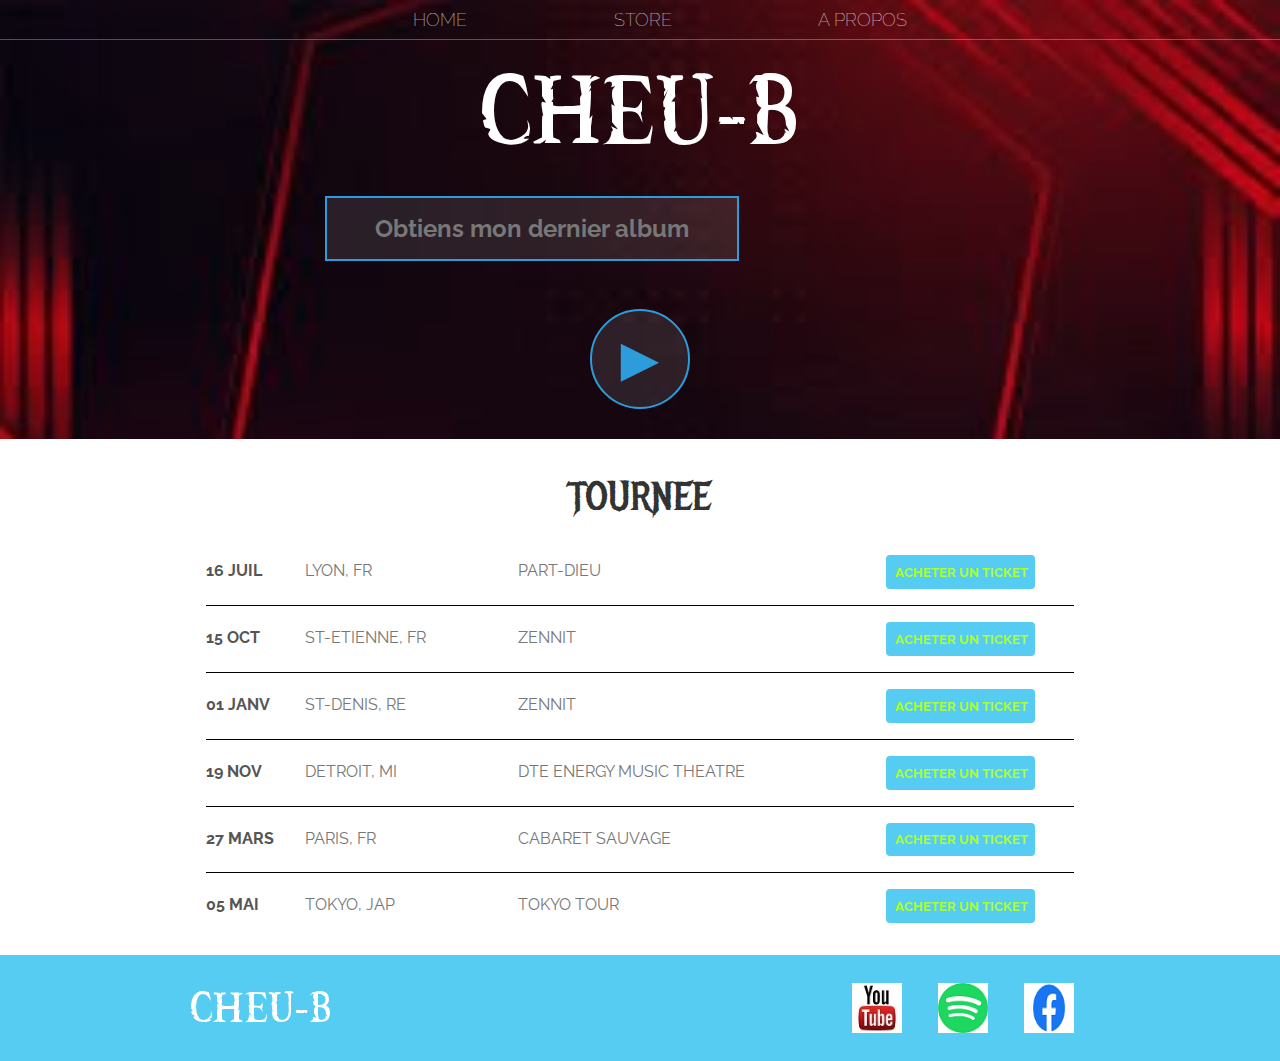
<file: index.html>
<html>
    <head>

    </head>
    <title>CHEU-B</title>
    <meta name="description" content="Retrouvez les dates ainsi que les lieux de la tournée de Cheu-b">
    <link rel="stylesheet" href="style.css" />
    <body>
        <header class="main-header">
            <nav class="nav main-nav">
                <ul>
                    <li><a href="index.html">HOME</a></li>
                    <li><a href="store.html">STORE</a></li>
                    <li><a href="about.html">A PROPOS</a></li>
                </ul>
            </nav>
            
            <h1 class="artiste-name artiste-name-large"> CHEU-B</h1>
            <div class="container">
            <button class="btn btn-header" type="button"> Obtiens mon dernier album </button>
        </div>
            <button class="btn btn-header btn-play" type="button"> &#9658; </button>
        </header>
       <section class="content-section container">
           <h2 class="section-header"> TOURNEE</h2>
           <div> 
               <div class="tour-row">
                     <span class="tour-item tour-date">16 JUIL</span>
                     <span class="tour-item tour-city">LYON, FR </span>
                     <span class="tour-item tour-arena">PART-DIEU</span>
                     <button type="button" class="btn tour-item tour-btn btn-primary">ACHETER UN TICKET</button>
               </div>
               
               <div class="tour-row">
                <span class="tour-item tour-date">15 OCT</span>
                <span class="tour-item tour-city">ST-ETIENNE, FR </span>       
                <span class="tour-item tour-arena">ZENNIT</span>      
                <button type="button" class="btn tour-item tour-btn btn-primary">ACHETER UN TICKET</button>
          </div>   
          <div class="tour-row">
            <span class="tour-item tour-date">01 JANV</span>
            <span class="tour-item tour-city">ST-DENIS, RE </span> 
            <span class="tour-item tour-arena">ZENNIT</span>   
            <button type="button" class="btn tour-item tour-btn btn-primary">ACHETER UN TICKET</button>
      </div>
      <div class="tour-row">
        <span class="tour-item tour-date">19 NOV</span>
        <span class="tour-item tour-city">DETROIT, MI </span>
        <span class="tour-item tour-arena">DTE ENERGY MUSIC THEATRE</span>
        <button type="button" class="btn tour-item tour-btn btn-primary">ACHETER UN TICKET</button>
  </div>
  <div class="tour-row">
    <span class="tour-item tour-date">27 MARS</span>
    <span class="tour-item tour-city">PARIS, FR </span>
    <span class="tour-item tour-arena">CABARET SAUVAGE</span>
    <button type="button" class="btn tour-item tour-btn btn-primary">ACHETER UN TICKET</button>
</div>

<div class="tour-row">
    <span class="tour-item tour-date">05 MAI</span>
    <span class="tour-item tour-city">TOKYO, JAP </span>
    <span class="tour-item tour-arena">TOKYO TOUR</span>
    <button type="button" class="btn tour-item tour-btn btn-primary">ACHETER UN TICKET</button>
</div>
           </div>
       </section>
       <footer class="main-footer"> 
        <div class="container main-footer-container">
        <h3 class="artiste-name"> CHEU-B</h3>
        <ul class ="nav footer-nav">
            <li>
                <a href="https://www.youtube.com/channel/UCuSDGZ7fXw_Pu8xUU3x_uVw/featured"
                target="_blank"><img src="images/Youtube Logo.jpg"></a>
        </li>
            <li>
                <a href="https://open.spotify.com/artist/2bbQRkTmEgKA1INGHeH7oT"
                target="_blank"><img src="images/Spotify Logo.png"></a>
            </li>
            <li>
                <a href="https://fr-fr.facebook.com/cheubofficial"
                target="_blank"><img src="images/Facebook Logo.png"></a>
            </li>
        </ul>
    </div>
</footer>
    </body>
</html>
</file>
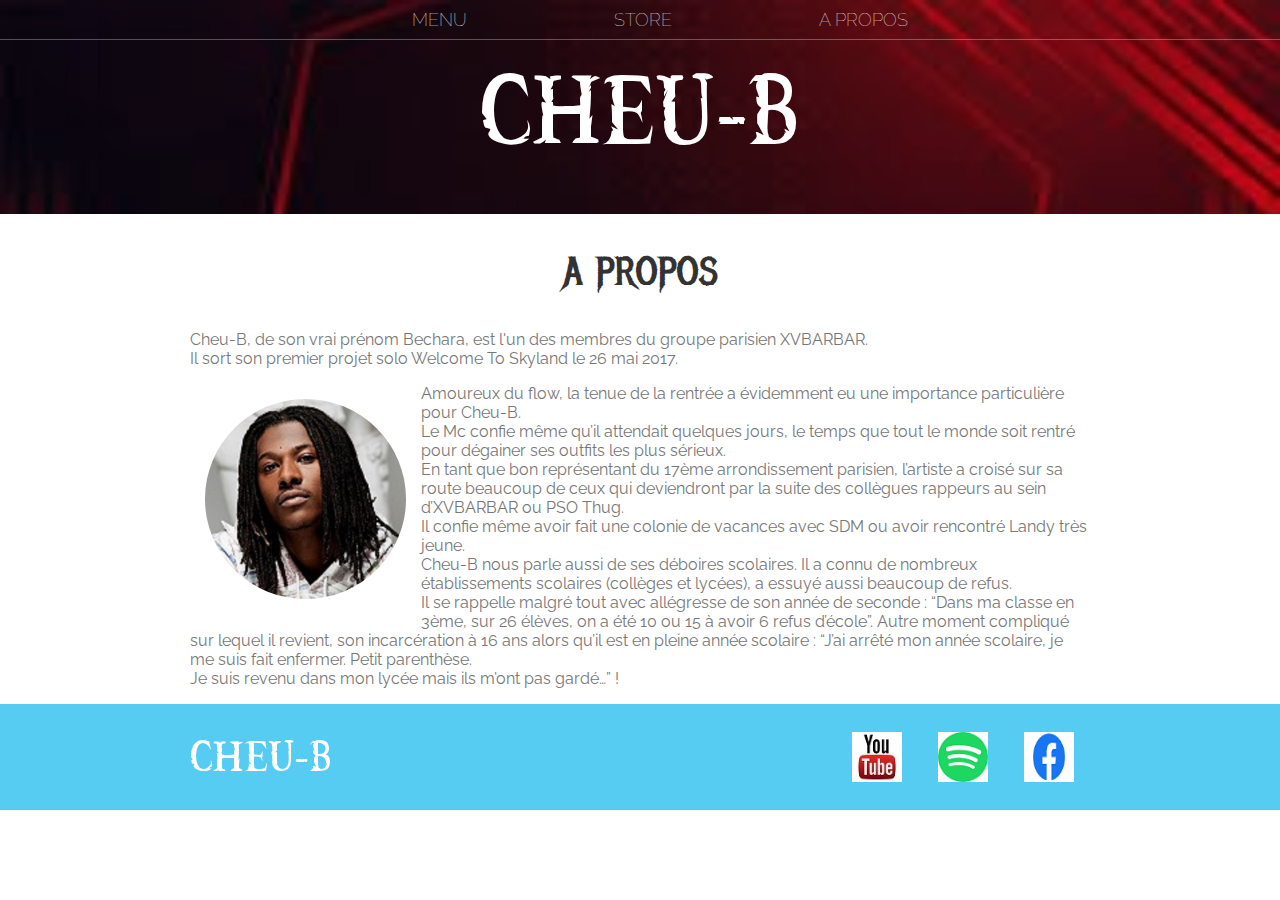
<file: about.html>
<html>
    <head>

    </head>
    <title>CHEU-B | A PROPOS</title>
    <meta name="description" content="Retrouvez les dates ainsi que les lieux de la tournée de Cheu-b">
    <link rel="stylesheet" href="style.css" />
    <body>
        <header class="main-header">
            <nav class="nav main-nav">
                <ul>
                    <li><a href="index.html">MENU</a></li>
                    <li><a href="store.html">STORE</a></li>
                    <li><a href="about.html">A PROPOS</a></li>
                </ul>
            </nav>
            
            <h1 class="artiste-name artiste-name-large"> CHEU-B</h1>
        </header>
        <section class="content-section container">
            <h2 class="section-header"> A PROPOS </h2>
            <p> Cheu-B, de son vrai prénom Bechara, est l'un des membres du groupe parisien XVBARBAR. 
                <br>
                    Il sort son premier projet solo Welcome To Skyland le 26 mai 2017.
            </p>
            <img class="about-band-image" src="images\cheub.jpg">
            <p>
                Amoureux du flow, la tenue de la rentrée a évidemment eu une importance particulière pour Cheu-B. 
                <br>Le Mc confie même qu’il attendait quelques jours, le temps que tout le monde soit rentré pour dégainer ses outfits les plus sérieux.
                <br> En tant que bon représentant du 17ème arrondissement parisien, l’artiste a croisé sur sa route beaucoup de ceux qui deviendront par la suite des collègues rappeurs au sein d’XVBARBAR ou PSO Thug.
                <br>Il confie même avoir fait une colonie de vacances avec SDM ou avoir rencontré Landy très jeune.
                <br>Cheu-B nous parle aussi de ses déboires scolaires. Il a connu de nombreux établissements scolaires (collèges et lycées), a essuyé aussi beaucoup de refus.
                <br>Il se rappelle malgré tout avec allégresse de son année de seconde : “Dans ma classe en 3ème, sur 26 élèves, on a été 10 ou 15 à avoir 6 refus d’école”. Autre moment compliqué sur lequel il revient, son incarcération à 16 ans alors qu’il est en pleine année scolaire : “J’ai arrêté mon année scolaire, je me suis fait enfermer. Petit parenthèse.
                <br> Je suis revenu dans mon lycée mais ils m’ont pas gardé…” !
            </p>
        </section>
        <footer class="main-footer"> 
                <div class="container main-footer-container">
                <h3 class="artiste-name"> CHEU-B</h3>
                <ul class ="nav footer-nav">
                    <li>
                        <a href="https://www.youtube.com/channel/UCuSDGZ7fXw_Pu8xUU3x_uVw/featured"
                        target="_blank"><img src="images/Youtube Logo.jpg"></a>
                </li>
                    <li>
                        <a href="https://open.spotify.com/artist/2bbQRkTmEgKA1INGHeH7oT"
                        target="_blank"><img src="images/Spotify Logo.png"></a>
                    </li>
                    <li>
                        <a href="https://fr-fr.facebook.com/cheubofficial"
                        target="_blank"><img src="images/Facebook Logo.png"></a>
                    </li>
                </ul>
            </div>
        </footer>
    </body>
</html>
</file>
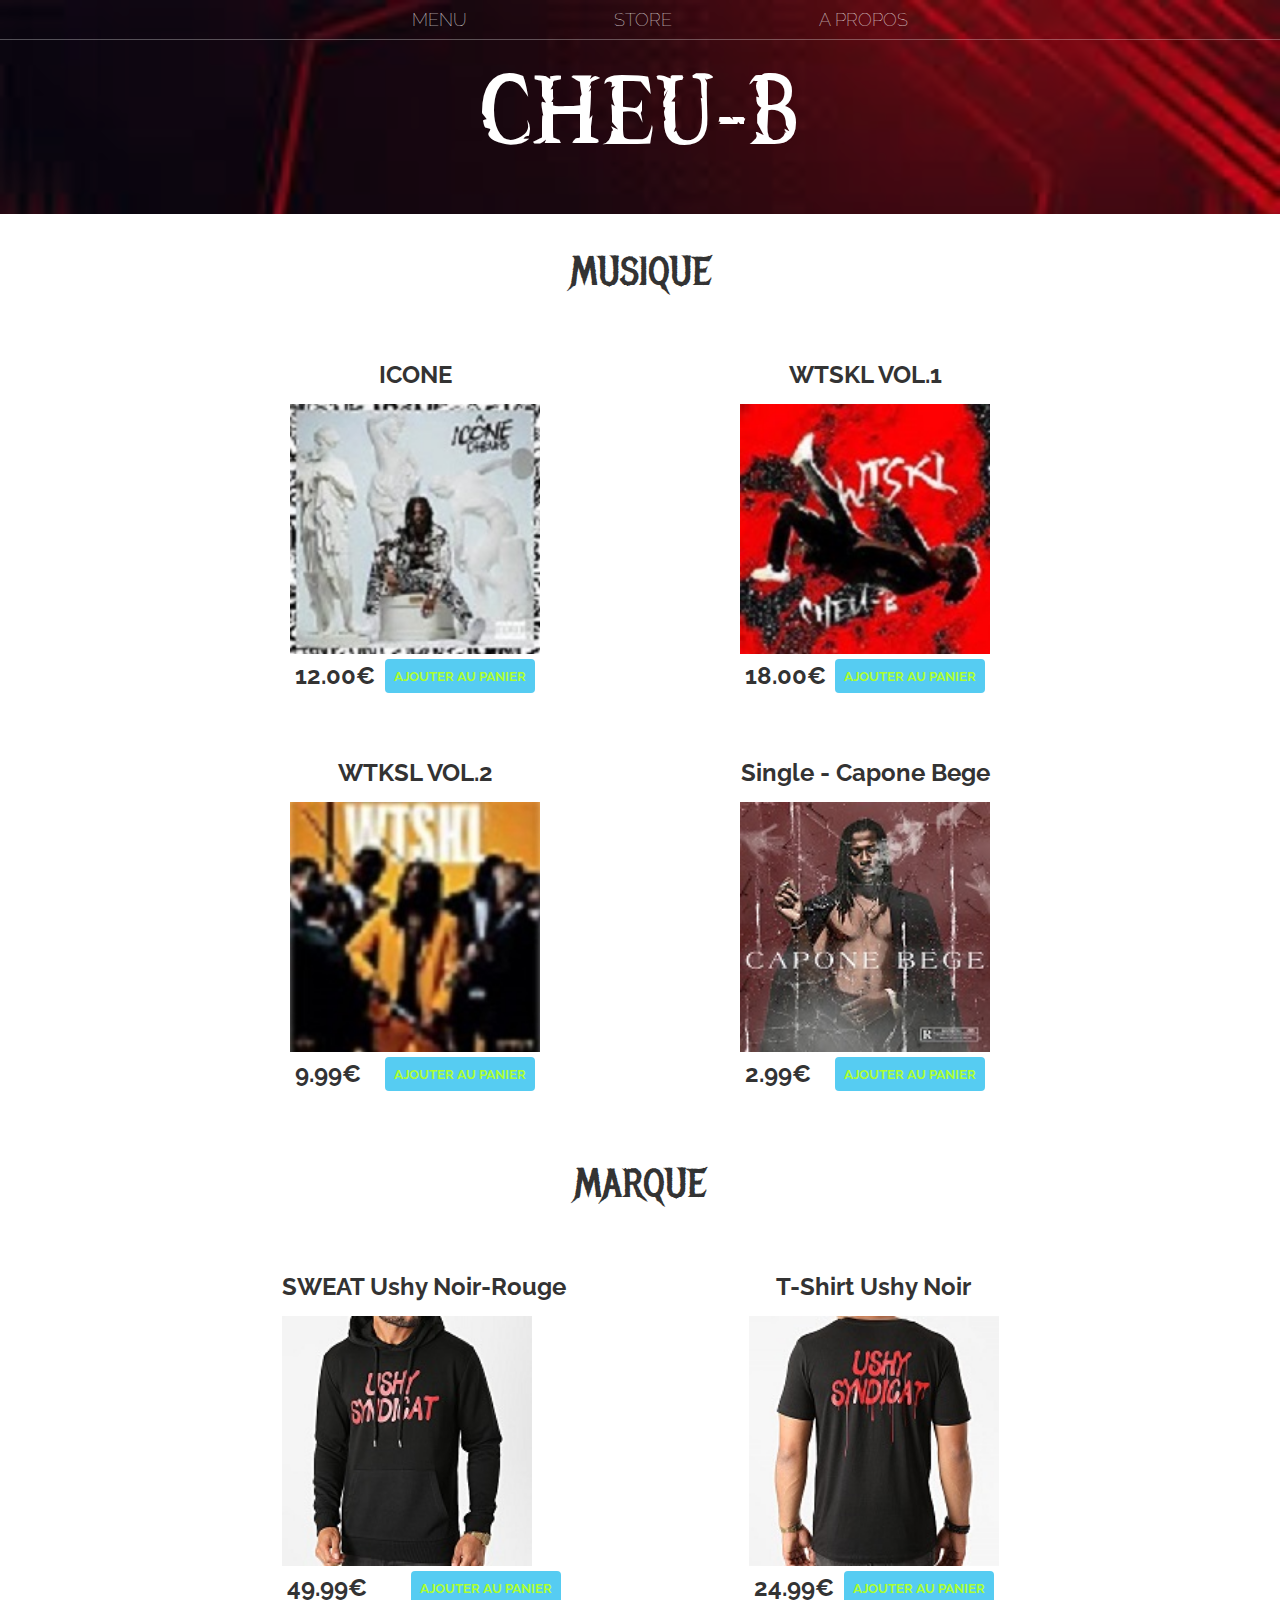
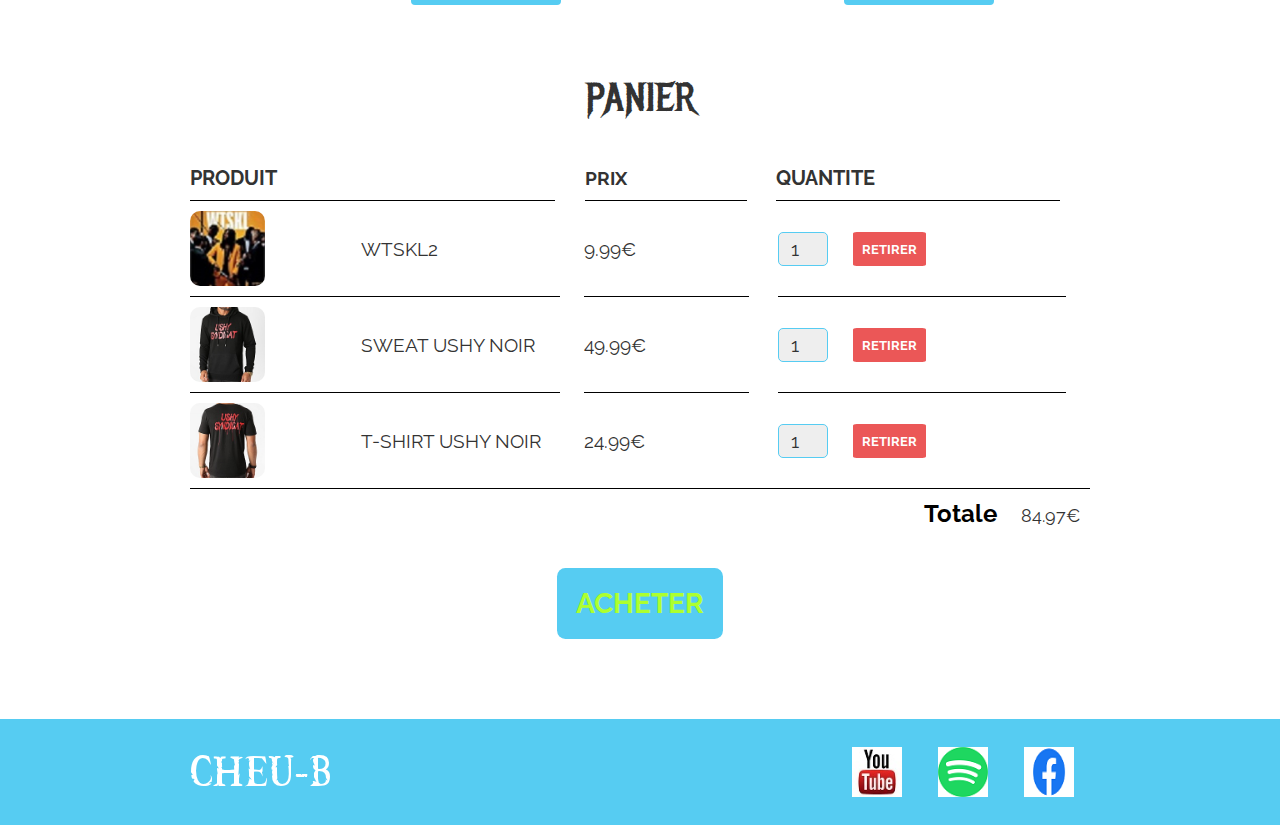
<file: store.html>
<html>
    <head>

    </head>
    <title>CHEU-B | STORE</title>
    <meta name="description" content="Retrouvez les dates ainsi que les lieux de la tournée de Cheu-b">
    <link rel="stylesheet" href="style.css" />
    <script src="store.js"></script>
    <body>
        <header class="main-header">
            <nav class="main-nav nav">
                <ul>
                    <li><a href="index.html">MENU</a></li>
                    <li><a href="store.html">STORE</a></li>
                    <li><a href="about.html">A PROPOS</a></li>
                </ul>
            </nav>
            <h1 class="artiste-name artiste-name-large"> CHEU-B</h1>
        </header>
        <section class="container content-section">
            <h2 class="section-header">MUSIQUE</h2>
            <div class="shop-items">
                <div class="shop-item">
                    <span class="shop-item-title">ICONE</span>
                    <img class="shop-item-image" src="images/Album ICONE.jpg">
                    <div class="shop-item-details">
                        <span class="shop-item-price">12.00€</span>
                        <button class="btn btn-primary shop-item-button" type="button">AJOUTER AU PANIER</button>
                    </div>
                </div>
                <div class="shop-item">
                    <span class="shop-item-title">WTSKL VOL.1</span>
                    <img class="shop-item-image" src="images\Album WTSKL.jpg">
                    <div class="shop-item-details">
                        <span class="shop-item-price">18.00€</span>
                        <button class="btn btn-primary shop-item-button"type="button">AJOUTER AU PANIER</button>
                    </div>
                </div>
                <div class="shop-item">
                    <span class="shop-item-title">WTKSL VOL.2</span>
                    <img class="shop-item-image" src="images\Album WTSKL 2.jpg">
                    <div class="shop-item-details">
                        <span class="shop-item-price">9.99€</span>
                        <button class="btn btn-primary shop-item-button" type="button">AJOUTER AU PANIER</button>
                    </div>
                </div>
                <div class="shop-item">
                    <span class="shop-item-title">Single - Capone Bege</span>
                    <img class="shop-item-image" src="images\Single CaponeBege.jpg">
                    <div class="shop-item-details">
                        <span class="shop-item-price">2.99€</span>
                        <button class="btn btn-primary shop-item-button" type="button">AJOUTER AU PANIER</button>
                    </div>
                </div>
            </div>
        </section>
        <section class="container content-section">
            <h2 class="section-header">MARQUE</h2>
            <div class="shop-items">
                <div class="shop-item">
                    <span class="shop-item-title">SWEAT Ushy Noir-Rouge</span>
                    <img class="shop-item-image" src="images\SweatUSHY.jpg">
                    <div class="shop-item-details">
                        <span class="shop-item-price">49.99€</span>
                        <button class="btn btn-primary shop-item-button" type="button">AJOUTER AU PANIER</button>
                    </div>
                </div>
                <div class="shop-item">
                    <span class="shop-item-title">T-Shirt Ushy Noir</span>
                    <img class="shop-item-image" src="images\T-ShirtUSHY.jpg">
                    <div class="shop-item-details">
                        <span class="shop-item-price">24.99€</span>
                        <button class="btn btn-primary shop-item-button" type="button">AJOUTER AU PANIER</button>
                    </div>
                </div>
            </div>
        </div>
        </section>
        <section class="container content-section">
            <h2 class="section-header">PANIER</h2>
            <div class="cart-row">
                <span class="cart-item cart-header cart-colomn">PRODUIT</span>
                <span class="cart-price cart-header cart-colomn">PRIX</span>
                <span class="cart-quantity cart-header cart-colomn"> QUANTITE</span>
            </div>
                <div class="cart-items">
                <div class="cart-row">
                    <div class="cart-item cart-colomn">
                    <img class="cart-item-image" src="images\Album WTSKL 2.jpg" width="100" height="100">
                    <span class="cart-item-title">WTSKL2</span>
                </div>
                    <span class="cart-price cart-colomn">9.99€</span>
                    <div class="cart-quantity cart-colomn">
                        <input class="cart-quantity-input" type="number" value="1">
                        <button class="btn btn-danger" type="button">RETIRER</button>
                    </div>
                </div>
                <div class="cart-row">
                    <div class="cart-item cart-colomn">
                    <img class="cart-item-image" src="images\SweatUSHY.jpg" width="100" height="100">
                    <span class="cart-item-title">SWEAT USHY NOIR</span>
                </div>
                    <span class="cart-price cart-colomn">49.99€</span>
                    <div class="cart-quantity cart-colomn">
                        <input class="cart-quantity-input" type="number" value="1">
                        <button class="btn btn-danger" type="button">RETIRER</button>
                    </div>
                </div>
                <div class="cart-row">
                    <div class="cart-item cart-colomn">
                    <img class="cart-item-image" src="images\T-ShirtUSHY.jpg" width="100" height="100">
                    <span class="cart-item-title">T-SHIRT USHY NOIR</span>
                </div>
                    <span class="cart-price cart-colomn">24.99€</span>
                    <div class="cart-quantity cart-colomn">
                        <input class="cart-quantity-input" type="number" value="1">
                        <button class="btn btn-danger" type="button">RETIRER</button>
                    </div>
                </div>
            </div>
            <div class="cart-total">
                <strong class="cart-total-title">Totale</strong>
                <stong class="cart-total-price">84.97€</stong>
            </div>
                <button class="btn btn-primary btn-purchase" type="button">ACHETER</button>
        </section>
        <footer class="main-footer"> 
            <div class="container main-footer-container">
            <h3 class="artiste-name"> CHEU-B</h3>
            <ul class ="nav footer-nav">
                <li>
                <a href="https://www.youtube.com/channel/UCuSDGZ7fXw_Pu8xUU3x_uVw/featured"
                target="_blank"><img src="images/Youtube Logo.jpg"></a>
             </li>
             <li>
                <a href="https://open.spotify.com/artist/2bbQRkTmEgKA1INGHeH7oT"
                target="_blank"><img src="images/Spotify Logo.png"></a>
             </li>
             <li>
                <a href="https://fr-fr.facebook.com/cheubofficial"
                target="_blank"><img src="images/Facebook Logo.png"></a>
                </li>
            </ul>
        </div>
    </footer>
    </body>
</html>
</file>
<file: style.css>
@import url('https://fonts.googleapis.com/css?family=Raleway:300,400,700');
@import url("https://fonts.googleapis.com/css?family=Metal+Mania");

@font-face {
    font-family: "Booter - Zero Zero";
    src: url("Fonts/Booter - Zero Zero.woff") format("woff"),
         url("Fonts/Booter - Zero Zero.woff2") format("woff2");
    font-weight: normal;
    font-style: normal;
}
* {
    box-sizing : border-box;
    font-family: Raleway;
    color: #777;
}

html, body {
    margin: 0;
    padding: 0;
}

.nav ul {
    margin : 0;
}

.nav li {
    display: inline;
}

.nav a {
    display: inline-block;
    padding: .5em;
    color : white;
    text-decoration: none;
}
.nav a:hover {
    background-color : rgba(255, 255, 255, .3)
}

.main-nav {
    text-align: center;
    font-size: 1.1em;
    font-weight: lighter;
    border-bottom: 1px solid rgba(255, 255, 255, .3)
    
}

.main-nav li {
    padding: 0 5%;
}
.main-header {
    background-color: rgba(182, 26, 26, 0.6);
    background-image: url("images/Background.jpg");
    background-blend-mode : multiply;
    background-size: cover;
    padding-bottom : 30px;
}

.artiste-name {
    text-align: center;
    margin: 0;
    font-size: 4em;
    font-family: "Booter - Zero Zero";
    font-weight: normal;
    color : white;

}

.artiste-name-large {
    font-size : 9em;
}

.content-section {
    margin: 1em;

}

.container {
    max-width: 900px;
    margin: 0 auto;
    padding: 0 1,5em;
}

.section-header {
    font-family: "Metal Mania";
    font-weight: normal;
    color : #333;
    text-align: center;
    font-size: 2.5em ;
}

.about-band-image {
    float: left;
    height: 200px;
    height: 200px;
    margin: 15px;
    border-radius: 50%

}

.main-footer {
    background-color: #56CCF2;
    color: white;
    padding: .25em 0;
}

.main-footer-container {
    display: flex;
    align-items: center;
}

.main-footer-container ul {
    flex-grow: 1;
    text-align: end;
    
}

.footer-nav li {
    padding: 0 .5em;
}

.footer-nav img {
    width: 50px;
    height: 50px;
}

.btn {
    text-align: center;
    vertical-align: middle;
    padding: .67em;
    cursor: pointer;

}

.btn-header {
    margin: .5em 15% 2em 15%;
    columns: white;
    border: 2px solid #2D9CDB;
    background-color: rgba(255, 255, 255, .1);
    border-radius: 0;
    font-size: 1.5em;
    padding-left: 2em;
    padding-right: 2em;
    font-weight: bold

}

.btn-header:hover {
    background: rgba(255, 255, 255, .3);
}

.btn-play {
    display: block;
    margin: 0 auto;
    color: #2D9CDB;
    font-size: 4em;
    border-radius: 50%;
    padding: 0;
    width: 100px;
    height: 100px;
}

.tour-row {
    border-bottom: 1px solid black;
    padding-bottom: 1em;
    margin: 1em;

}

.tour-row:last-child {
    border-bottom: none;
}

.tour-item {
    display: inline-block;
    padding-right:  .5em;
    
}

.tour-date {
    color: #555;
    font-weight: bold ;
    width: 11%;
}

.tour-city {
    width: 24%;
}

.tour-arena {   
    width: 42%;
}

.tour-btn {
    max-width: 19%;
}

.btn-primary {
    color: greenyellow;
    background-color: #56CCF2;
    border: none;
    border-radius: .3em;
    font-weight: bold

}

.btn-primary:hover {
    background-color: #2D9CDB;

}

.shop-item {
    margin: 30px;
}

.shop-item-title {
    display: block;
    width: 100%;
    text-align: center;
    font-weight: bold;
    font-size: 1.5em;
    color: #333;
    margin-bottom: 15px;
}

.shop-item-image {
    height: 250px;
}

.shop-item-details {
    display: flex;
    align-items: center;
    padding: 5px;
}

.shop-item-price {
    flex-grow: 1;
    font-size: 1.5em;
    font-weight: bold; 
    color: #333;
}

.shop-items {
    display: flex;
    flex-wrap: wrap;
    justify-content: space-around;
}

.cart-header {
    font-weight: bold;
    font-size:1.25em ;
    color: #333;
}

.cart-colomn {
    display: flex;
    align-items:center ;
    border-bottom: 1px solid black;
    margin-right: 1.5em ;
    padding-bottom: 10px;
    margin-top: 10px;
}

.cart-row {
    display: flex;
}

.cart-item{
    width: 45%;

}

.cart-price{
    width: 20%;
    font-size: 1.2em;
    color: #333;

}

.cart-quantity{
    width: 35%;
}

.cart-item-title {
    color: #333;
    margin-left: 5em;
    font-size: 1.2em;
}

.cart-item-image {
    width: 75px;
    height: auto;
    border-radius: 10px;

}

.btn-danger {
    color: white;
    background-color: #EB5757;
    border: none;
    border-radius: 3em;
    font-weight: bold;
    border-radius: 5%;
}

.btn-danger:hover {
    background-color: #CC4C4C;
}

.cart-quantity-input {
    height: 34px;
    width: 50px;
    border-radius: 5px;
    border : 1px solid #56CCF2;
    background-color: #eee;
    color: #333;
    padding: 0;
    text-align: center;
    font-size: 1.2em;
    margin-right: 25px;

}

.cart-row:last-child {
    border-bottom: 1px solid black;
}

.cart-row:last-child .cart-colomn{
    border: none;
}

.cart-total {
    text-align: end ;
    margin-top: 10px;
    margin-right: 10px;
}

.cart-total-title {
    font-weight: bold;
    font-size: 1.5em;
    color: black;
    margin-right: 20px;
}

.cart-total-price {
    color: #333;
    font-size: 1.1em;
}


.btn-purchase {
    display: block;
    margin: 40px auto 80px auto;
    font-size: 1.75em;
}
</file>
